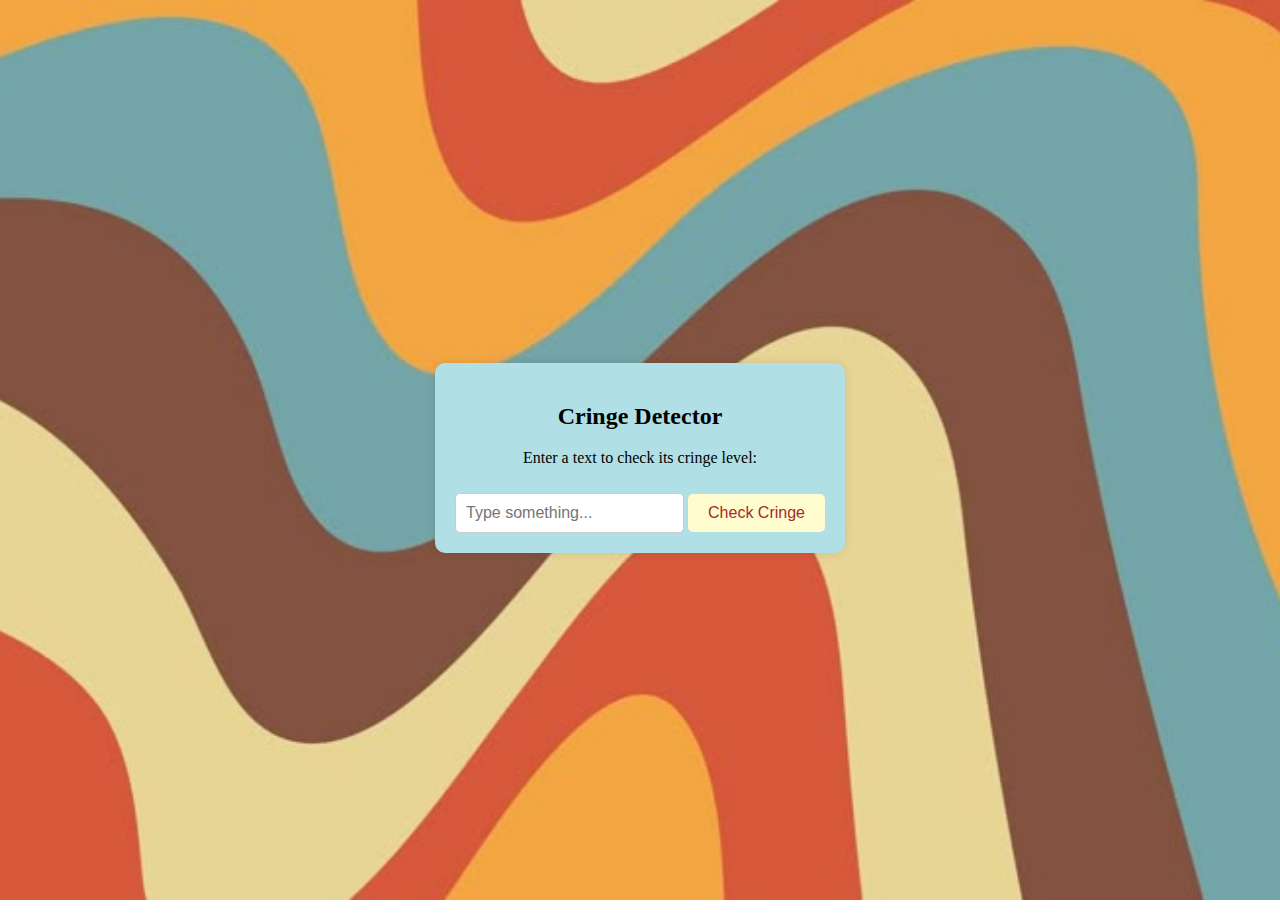
<file: index.html>
<!DOCTYPE html>
<html>
<head>
    

    <title>Cringe Detector</title>
    <link rel="stylesheet" href="style.css">
    
    <script>
        function submitText() {
            var text = document.getElementById("userInput").value;
            if (text.trim() !== "") {
                window.location.href = "cringe_result.html?text=" + encodeURIComponent(text);
            } else {
                alert("Please enter some text.");
            }
        }
    </script>
</head>
<body><div class="container">
    <h2>Cringe Detector</h2>
    <p>Enter a text to check its cringe level:</p>
    <input type="text" id="userInput" placeholder="Type something...">
    <button onclick="submitText()">
        <a href="final.html">
        Check Cringe</button>
        </a></div>
</body>
</html>
</file>
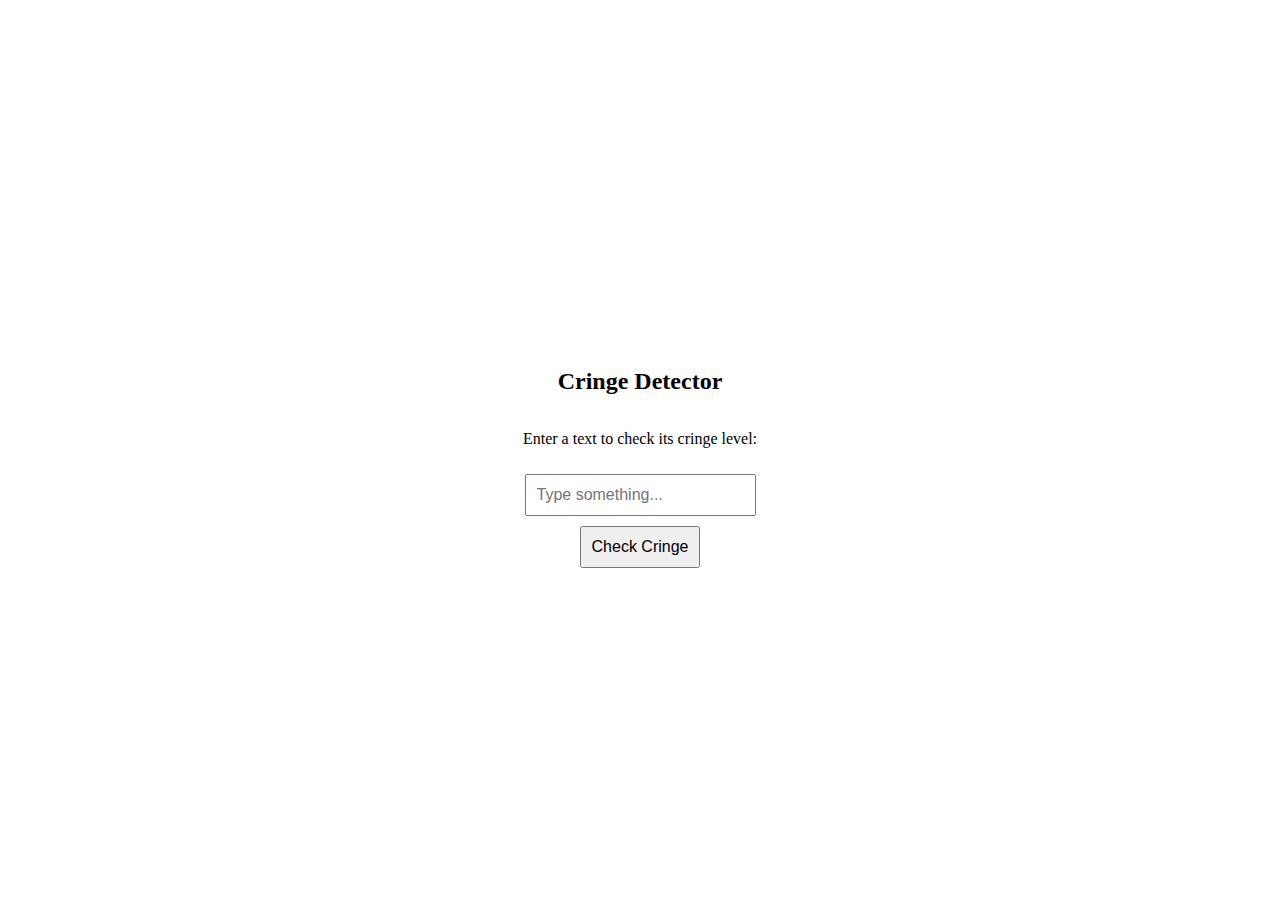
<file: index1.html>
<!DOCTYPE html>
<html>
<head>
    <title>Cringe Detector</title>
 <style>
        body {
            display: flex;
            justify-content: center;
            align-items: center;
            height: 100vh;
            flex-direction: column;
            text-align: center;
        }
        input, button {
            margin-top: 10px;
            padding: 10px;
            font-size: 16px;
        }
    </style>
    <script>
        function submitText() {
            var text = document.getElementById("userInput").value;
            if (text.trim() !== "") {
                window.location.href = "cringe_result.html?text=" + encodeURIComponent(text);
            } else {
                alert("Please enter some text.");
            }
        }
    </script>
</head>
<body>
    <h2>Cringe Detector</h2>
    <p>Enter a text to check its cringe level:</p>
    <input type="text" id="userInput" placeholder="Type something...">
    <button onclick="submitText()">Check Cringe</button>
</body>
</html>
</file>
<file: style.css>
body {
    display: flex;
    justify-content: center;
    align-items: center;
    height: 100vh;
    flex-direction: column;
    text-align: center;
    background: url('back.jpg') no-repeat center center fixed;
    background-size: cover;
}

input {
    background-color: white;
    padding: 10px;
    font-size: 16px;
    border: 1px solid #ccc;
    border-radius: 5px;
    margin-top: 10px;
}

button {
    margin-top: 10px;
    padding: 10px 20px;
    font-size: 16px;
    border: none;
    border-radius: 5px;
    cursor: pointer;
    background-color: #fffdd0;
    color: white;
}

button:hover {
    background-color: #e04e2c;
}
a {
    color: brown; /* Changes link color to brown */
    text-decoration: none; /* Removes underline */
}
a:hover {
    color: darkred; /* Slightly darker shade when hovered */
}
.container {
    background-color: #B0E0E6; /* Box color */
    padding: 20px;
    border-radius: 10px;
    box-shadow: 0 0 10px rgba(0, 0, 0, 0.1);
    text-align: center;
}
</file>
